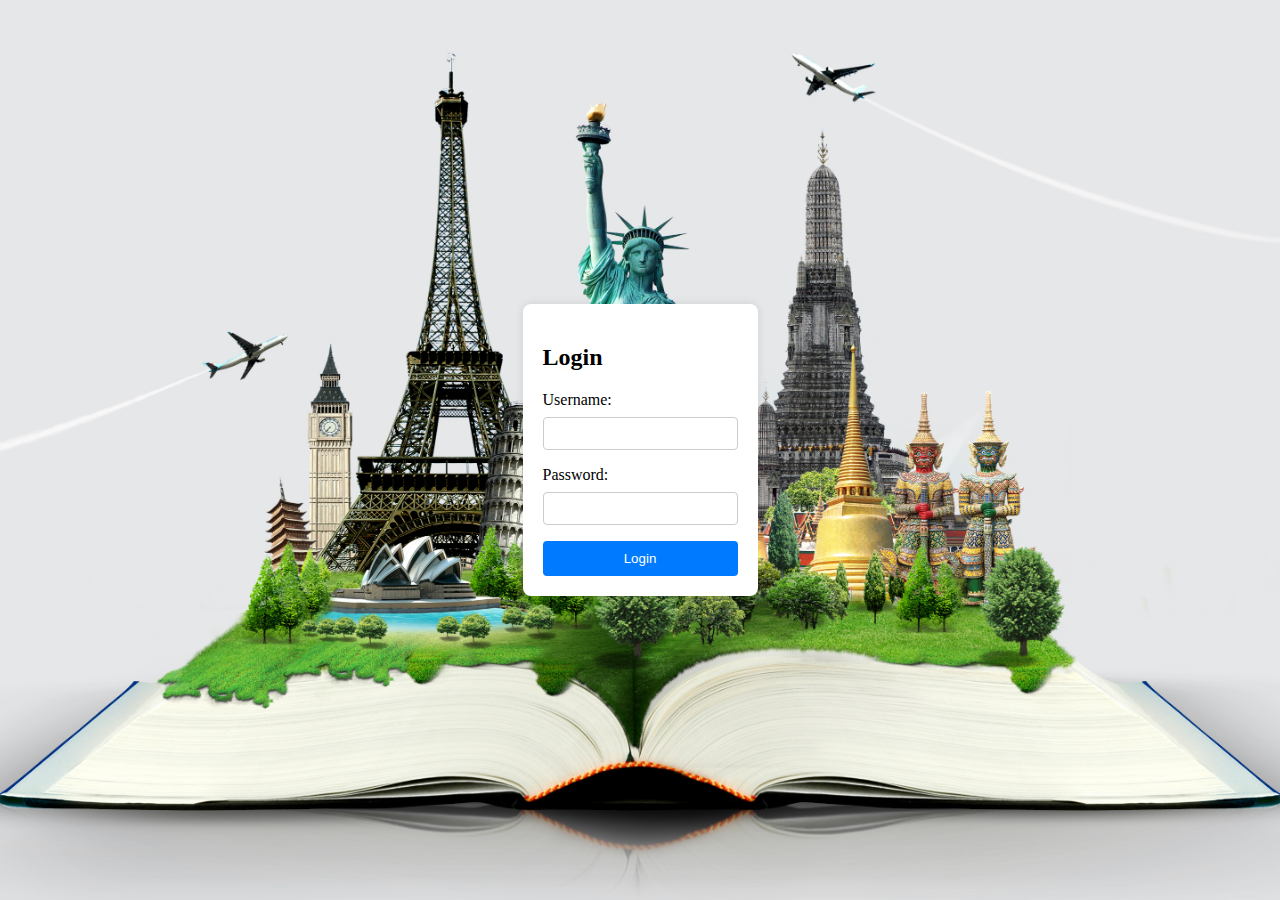
<file: login.html>
<!DOCTYPE html>
<html lang="en">
<head>
    <meta charset="UTF-8">
    <meta name="viewport" content="width=device-width, initial-scale=1.0">
    <link rel="stylesheet" href="login.css" />
    <title>Login </title>
</head>
<body>
    <div class="login-container">
        <h2>Login</h2>
        <form action="dashboard.html" method="post">
          <label for="username">Username:</label>
          <input type="text" id="username" name="username" required>
          
          <label for="password">Password:</label>
          <input type="password" id="password" name="password" required>
          
          <button type="submit">Login</button>
        </form>
      </div>    
</body>
</html>
</file>
<file: login.css>
body {
    display: flex;
    justify-content: center;
    align-items: center;
    height: 100vh;
    margin: 0;
    background-color: #f5f5f5;
    background-image: url("image-1.jpg");
    background-position: center center;
    background-repeat: no-repeat;
    background-size: cover;
  }
  
  .login-container {
    background-color: #fff;
    padding: 20px;
    border-radius: 8px;
    box-shadow: 0 0 10px rgba(0, 0, 0, 0.1);
  }
  
  form {
    display: flex;
    flex-direction: column;
  }
  
  label {
    margin-bottom: 8px;
  }
  
  input {
    padding: 8px;
    margin-bottom: 16px;
    border: 1px solid #ccc;
    border-radius: 4px;
  }
  
  button {
    padding: 10px;
    background-color: #007bff;
    color: #fff;
    border: none;
    border-radius: 4px;
    cursor: pointer;
  }
  
  button:hover {
    background-color: #0056b3;
  }
</file>
